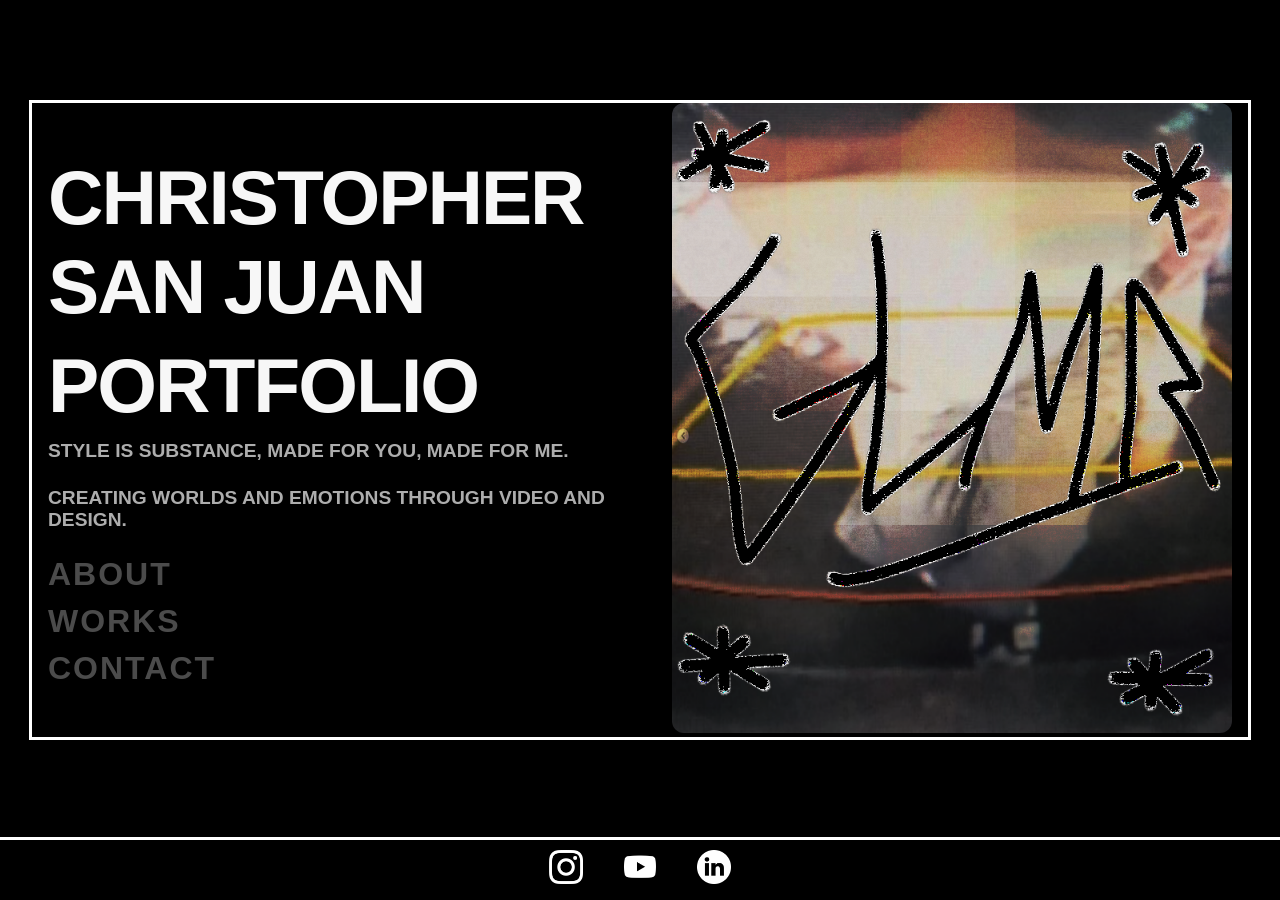
<file: index.html>
<!DOCTYPE html>
<html lang="en">
<head>
    <meta charset="utf-8">
    <meta name="viewport" content="width=device-width, initial-scale=1.0">
    <title>CHRISTOPHER SAN JUAN</title>
    <link rel="stylesheet" href="style.css">
</head>
<body class="home-page">

    <div class="main-wrapper">
        <div class="home-container">

            <div class="home-left">
                <h1 class="portfolio-title">CHRISTOPHER SAN JUAN</h1>
                <h1 class="portfolio-title">PORTFOLIO</h1>
                <div class="home-menu">
                    <p>Style is Substance, made for you, made for me.</p>
                    <p>Creating worlds and emotions through video and design.</p>
                    <a href="about.html" class="menu-item">ABOUT</a>
                    <a href="works.html" class="menu-item">WORKS</a>
                    <a href="contact.html" class="menu-item">CONTACT</a>
                </div>
            </div>

            <div class="home-right">
                <img src="pagemain.PNG" alt="Featured Work" class="home-img">
            </div>

        </div>
    </div>
<footer class="main-footer">
    <nav class="footer-nav">
        <a href="https://www.instagram.com/glm3r/" class="nav-link" target="_blank">
            <img src="instagram_icon.png" alt="Instagram">
        </a>
        <a href="https://www.youtube.com/watch?v=BK6sW2XF1mU" class="nav-link" target="_blank">
            <img src="youtube_icon.png" alt="YouTube">
        </a>
        <a href="https://www.linkedin.com/in/christopher-san-juan-060a56270/" class="nav-link" target="_blank">
            <img src="linkedin_icon.png" alt="LinkedIn">
        </a>
    </nav>
</footer>
</body>
</html>
</file>
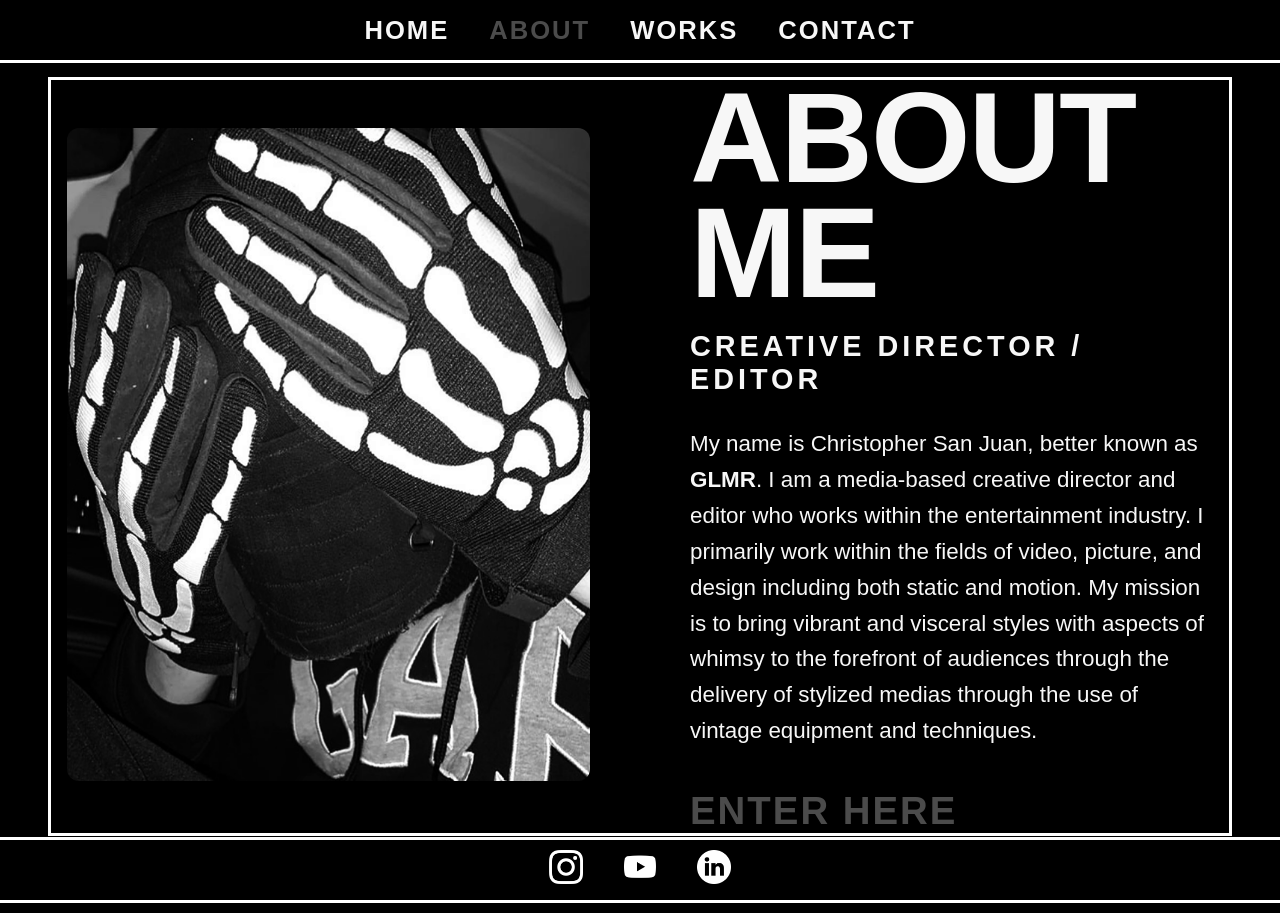
<file: about.html>
<!DOCTYPE html>
<html lang="en">
<head>
    <meta charset="utf-8">
    <meta name="viewport" content="width=device-width, initial-scale=1.0">
    <title>ABOUT | CHRISTOPHER SAN JUAN</title>
    <link rel="stylesheet" href="style.css">
</head>
<body class="about-page">

    <header class="main-header">
        <nav class="navbar">
            <a href="index.html" class="nav-link">HOME</a>
            <a href="about.html" class="nav-link active">ABOUT</a>
            <a href="works.html" class="nav-link">WORKS</a>
            <a href="contact.html" class="nav-link">CONTACT</a>
        </nav>
    </header>

    <div class="main-wrapper">
        <div class="home-container">

            <div class="home-right">
                <img src="mainphoto.PNG" alt="About Me" class="home-img">
            </div>

            <div class="home-left">
                <h1 class="portfolio-title">ABOUT ME</h1>
                <p class="subtitle">CREATIVE DIRECTOR / EDITOR</p>
                <div class="description">
                    <p>My name is Christopher San Juan, better known as <b>GLMR</b>. I am a media-based creative director and editor who works within the entertainment industry. I primarily work within the fields of video, picture, and design including both static and motion. My mission is to bring vibrant and visceral styles with aspects of whimsy to the forefront of audiences through the delivery of stylized medias through the use of vintage equipment and techniques.</p>
                </div>
                <div class="home-menu-about">
                    <a href="works.html" class="menu-item">ENTER HERE</a>
                </div>
            </div>

        </div>
    </div>
<footer class="main-footer">
    <nav class="footer-nav">
        <a href="https://www.instagram.com/glm3r/" class="nav-link" target="_blank">
            <img src="instagram_icon.png" alt="Instagram">
        </a>
        <a href="https://www.youtube.com/watch?v=BK6sW2XF1mU" class="nav-link" target="_blank">
            <img src="youtube_icon.png" alt="YouTube">
        </a>
        <a href="https://www.linkedin.com/in/christopher-san-juan-060a56270/" class="nav-link" target="_blank">
            <img src="linkedin_icon.png" alt="LinkedIn">
        </a>
    </nav>
</footer>
</body>
</html>
</file>
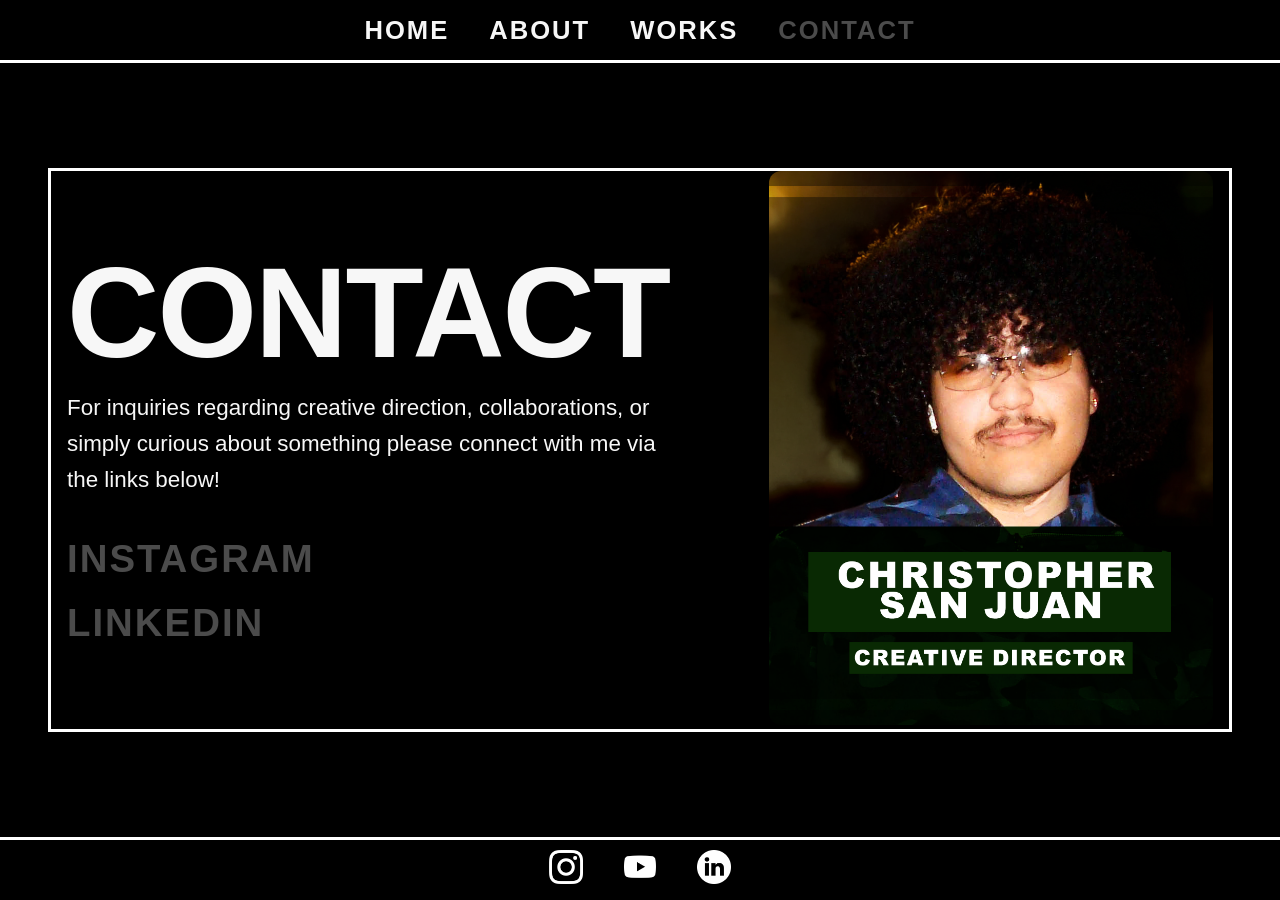
<file: contact.html>
<!DOCTYPE html>
<html lang="en">
<head>
    <meta charset="utf-8">
    <meta name="viewport" content="width=device-width, initial-scale=1.0">
    <title>CONTACT | CHRISTOPHER SAN JUAN</title>
    <link rel="stylesheet" href="style.css">
</head>
<body class="contact-page">

    <header class="main-header">
        <nav class="navbar">
            <a href="index.html" class="nav-link">HOME</a>
            <a href="about.html" class="nav-link">ABOUT</a>
            <a href="works.html" class="nav-link">WORKS</a>
            <a href="contact.html" class="nav-link active">CONTACT</a>
        </nav>
    </header>

<div class="main-wrapper">
    <div class="home-container">

        <div class="home-left">
            <h1 class="portfolio-title">CONTACT</h1>
           <div class="description">
    <p>For inquiries regarding creative direction, collaborations, or simply curious about something please connect with me via the links below!</p>
</div>
<div class="home-menu-about">
    <a href="https://www.instagram.com/glm3r/" class="menu-item" target="_blank">INSTAGRAM</a>
    <a href="https://www.linkedin.com/in/christopher-san-juan-060a56270/" class="menu-item" target="_blank">LINKEDIN</a>

</div>
        </div>

        <div class="home-right">
            <img src="about_me.PNG" alt="CHRISTOPHER SAN JUAN" class="home-img">
        </div>

    </div>
</div>
<footer class="main-footer">
    <nav class="footer-nav">
        <a href="https://www.instagram.com/glm3r/" class="nav-link" target="_blank">
            <img src="instagram_icon.png" alt="Instagram">
        </a>
        <a href="https://www.youtube.com/watch?v=BK6sW2XF1mU" class="nav-link" target="_blank">
            <img src="youtube_icon.png" alt="YouTube">
        </a>
        <a href="https://www.linkedin.com/in/christopher-san-juan-060a56270/" class="nav-link" target="_blank">
            <img src="linkedin_icon.png" alt="LinkedIn">
        </a>
    </nav>
</footer>
</body>
</html>
</file>
<file: style.css>
/* VAR STUFF FROM GOOGLE SITES + WEBFLOW */
:root {
    --bg: #000000;
    --text: #f7f7f7;
    --nav-height: 60px;
    --radius: 12px;
    --gap-sm: 16px;
    --gap-md: 40px;
    --gap-lg: 80px;
    --pad-page: 0 16px;
    --pad-mobile: 0 12px;
}

/* WIZARD SYNTAX, APPLIES ETHE BOX N STUFF TO EVERYTHING FIRST BEFORE OVERWRITES - SAW FROM STACK OVERFLOW FOR FUTURE REF*/
*, *::before, *::after {
    box-sizing: border-box;
    margin: 0;
    padding: 0;
}

html {
    scroll-behavior: smooth;
}

/* BASIC BODY */
body {
    background-color: var(--bg);
    color: var(--text);
    font-family: sans-serif;
    font-weight: bold;
    text-align: center;
    display: flex;
    flex-direction: column;
    align-items: center;
    min-height: 100vh;
    padding-top: var(--nav-height);
    padding-bottom: var(--nav-height);
}

/* HEADER & FOOTER NAV STUFF */
.main-header {
    width: 100%;
    position: fixed;
    top: 0;
    left: 0;
    z-index: 1000;
    background-color: rgba(0, 0, 0, 0.9);
    backdrop-filter: blur(10px);
}

.main-footer {
    width: 100%;
    position: fixed;
    bottom: 0;
    left: 0;
    z-index: 1000;
    background-color: rgba(0, 0, 0, 0.9);
    backdrop-filter: blur(10px);
    margin-top: 20px;
}

.navbar,
.footer-nav {
    display: flex;
    justify-content: center;
    align-items: center;
    gap: clamp(var(--gap-sm), 4vw, var(--gap-md));
    padding: 8px 16px;
    flex-wrap: nowrap;
    height: var(--nav-height);
    width: 100%;
}

.footer-nav img {
    width: 34px;
    height: 34px;
    filter: invert(1);
}

.nav-link {
    text-decoration: none;
    color: var(--text);
    font-size: clamp(0.75rem, 2vw, 2rem);
    letter-spacing: clamp(0px, 0.3vw, 2px);
    text-transform: uppercase;
    transition: 0.3s;
    white-space: nowrap;
}

.nav-link:hover {
    opacity: 0.5;
    transform: translateY(-2px);
}

.nav-link.active {
    opacity: 0.3;
}

/* WRAPPER */
.main-wrapper {
    width: 100%;
    display: flex;
    flex-direction: column;
    align-items: center;
    margin: auto;
    padding: 30px 0;
}

/* TYPOGRAPHY */
h1 {
    font-size: clamp(2.5rem, 10vw, 8rem);
    text-transform: uppercase;
    margin: 0 0 20px 0;
}

h2 {
    text-transform: uppercase;
    margin-bottom: 10px;
}

/* HOME PAGE INHERITANCE HELL */
body.home-page {
    padding-top: 0;
    justify-content: center;
}

.home-container {
    display: flex;
    flex-direction: row;
    align-items: center;
    justify-content: center;
    gap: clamp(24px, 5vw, var(--gap-lg));
    width: 95%;
    max-width: 1900px;
    margin: auto;
    padding: var(--pad-page);
}

.home-left {
    flex: 1;
    text-align: left;
}

.home-right {
    flex: 1;
}

.portfolio-title {
    font-size: clamp(2rem, 6vw, 7rem);
    margin-bottom: 10px;
    letter-spacing: -2px;
}

.home-menu {
    display: flex;
    flex-direction: column;
    padding-top: 0;
    gap: 10px;
}

.home-menu-about {
    display: flex;
    align-items: left;
    flex-direction: column;
    padding-top: 30px;
    gap: 10px;
}

.home-menu p {
    font-weight: bold;
    opacity: 0.7;
    text-transform: uppercase;
    font-size: clamp(1rem, 1.5vw, 1.5rem);
    margin-bottom: 15px;
}

.menu-item {
    text-decoration: none;
    color: var(--text);
    font-size: clamp(1rem, 2.5vw, 2.5rem);
    letter-spacing: 2px;
    transition: 0.3s;
    opacity: 0.3;
}

.menu-item:hover {
    opacity: 1;
    transform: translateY(-3px);
}

.home-img {
    width: 100%;
    height: auto;
    aspect-ratio: 4 / 5;
    object-fit: cover;
    border-radius: var(--radius);
    max-height: 70vh;
}

/* ABOUT PAGE */
body.about-page {
    justify-content: flex-start;
}

.about-page .main-wrapper {
    padding: 20px;
    width: 100%;
    overflow: hidden;
}

.about-page .home-container {
    max-width: 1800px;
    width: 95%;
    gap: 100px;
}

.about-page .home-img {
    max-height: 85vh;
    aspect-ratio: 4 / 5;
    border-radius: var(--radius);
    pointer-events: none;
}

.about-page .portfolio-title {
    font-size: clamp(3rem, 10vw, 9rem);
    line-height: 0.9;
    margin-bottom: 20px;
}

.about-page .subtitle {
    font-size: clamp(1rem, 2.5vw, 1.8rem);
    letter-spacing: 4px;
    margin-bottom: 30px;
}

.about-page .description p {
    font-size: clamp(0.9rem, 2vw, 1.4rem);
    line-height: 1.6;
    font-weight: normal;
    max-width: 900px;
}

.about-page .menu-item {
    font-size: clamp(1.2rem, 3vw, 2.5rem);
    margin-top: 10px;
}

.about-page .button-grid {
    grid-template-columns: 1fr 1fr;
    max-width: 600px;
    margin-top: 40px;
}

/* WORKS PAGE STUFF*/
body.works-page {
    justify-content: flex-start;
}

body.works-page h1 {
    font-size: clamp(4rem, 8vw, 8rem);
    margin-top: 40px;
    margin-bottom: 0;
}

.works-split {
    display: flex;
    flex-direction: column;
    gap: 120px;
    max-width: 1600px;
    width: 95%;
    margin: 60px auto;
}

.split-item {
    display: flex;
    flex-direction: row;
    align-items: center;
    justify-content: space-between;
    width: 100%;
}

.split-item .img-container:hover .ticker { 
    opacity: 1; 
}

.split-item .img-container:hover img { 
    transform: scale(1.05); 
}

.works-info {
    flex: 1;
    text-align: left;
    padding-right: 60px;
}

.works-info .project-title {
    font-size: clamp(1.8rem, 5vw, 5rem);
    margin: 0;
    line-height: 1;
    text-transform: uppercase;
}

.split-item .img-container {
    flex: 2;
    max-width: 1000px;
}

.split-item img {
    aspect-ratio: 16 / 9;
    width: 100%;
    height: auto;
    object-fit: cover;
    border-radius: var(--radius);
    transition: transform 0.3s;
}

/* PROJECT PAGES THINGS */
body.project-page {
    justify-content: flex-start;
}

.project-container {
    display: flex;
    flex-direction: row;
    align-items: flex-start;
    justify-content: center;
    gap: 60px;
    width: 90%;
    max-width: 1400px;
    margin: 30px auto;
    text-align: left;
}

.project-visuals {
    flex: 2;
    display: flex;
    flex-direction: column;
    gap: 30px;
}

.project-info {
    flex: 1;
    position: sticky;
    top: calc(var(--nav-height) + 20px);
}

.project-info h1 {
    text-align: left;
    font-size: clamp(2rem, 5vw, 4rem);
}

.project-info p {
    font-weight: normal;
    line-height: 1.5;
    margin-bottom: 20px;
}

.project-visuals video,
.project-visuals .gallery-item img {
    width: 100%;
    height: auto;
    border-radius: var(--radius);
    display: block;
}

.project-visuals .gallery-item img {
    aspect-ratio: unset;
}

/* CONTACT PAGE */
body.contact-page {
    justify-content: flex-start;
}

.contact-page .main-wrapper {
    padding: 20px;
    width: 100%;
    overflow: hidden;
}

.contact-page .home-container {
    max-width: 1800px;
    width: 95%;
    gap: 100px;
}

.contact-page .home-img {
    max-height: 85vh;
    aspect-ratio: 4 / 5;
    border-radius: var(--radius);
    pointer-events: none;
}

.contact-page .portfolio-title {
    font-size: clamp(3rem, 10vw, 9rem);
    line-height: 0.9;
    margin-bottom: 20px;
    
    
}


.contact-page .subtitle {
    font-size: clamp(1rem, 2.5vw, 1.8rem);
    letter-spacing: 4px;
    margin-bottom: 30px;
}

.contact-page .description p {
    font-size: clamp(0.9rem, 2vw, 1.4rem);
    line-height: 1.6;
    font-weight: normal;
    max-width: 900px;
}

.contact-page .description a {
    color: var(--text);
    text-decoration: none;
    transition: 0.3s;
}


/* a: IS FOR LINK BUTTON STUFF (FOR FUTURE REF) */
.contact-page .description a:hover {
    opacity: 0.5;
}

.contact-page .menu-item {
    font-size: clamp(1.2rem, 3vw, 2.5rem);
    margin-top: 10px;
}

/* GALLERY GRID */
.gallery {
    display: grid;
    grid-template-columns: repeat(3, 1fr);
    grid-gap: 20px;
    margin: 20px auto;
    width: 98%;
    max-width: 1800px;
}

.gallery-item {
    display: flex;
    flex-direction: column;
    align-items: center;
}

.img-container {
    position: relative;
    width: 100%;
    overflow: hidden;
    border-radius: var(--radius);
}

.gallery-item img {
    width: 100%;
    height: auto;
    aspect-ratio: 4 / 2;
    object-fit: cover;
    display: block;
    transition: 0.3s;
}

.project-title {
    margin-top: 15px;
    font-size: clamp(0.85rem, 2vw, 1.5rem);
    text-transform: uppercase;
    color: var(--text);
}

/* TICKER THING FROM YOUTUBE */
.ticker {
    position: absolute;
    width: 100%;
    background: rgba(255, 255, 255, 0.15);
    color: white;
    white-space: nowrap;
    padding: 8px 0;
    z-index: 2;
    opacity: 0;
    transition: opacity 0.3s;
    pointer-events: none;
}

.ticker-top { 
    top: 0; 
}

.ticker-bottom {
     bottom: 0; 
    }

.gallery-item:hover .ticker,
.gallery-item:hover img { 
    opacity: 1; 
}
.gallery-item:hover img {
     transform: scale(1.05); opacity: 1; 
    }

.ticker span { 
    display: inline-block; padding-left: 20px; 
}

.ticker-top span { 
    animation: scroll-left  10s linear infinite;
}
.ticker-bottom span {
    animation: scroll-right 10s linear infinite; 
}

/* IDK HOW BUT THE VID WORKS WOOOOO*/
@keyframes scroll-left { 
    0% {transform: translateX(0);} 
    100% {transform: translateX(-50%);}
}

@keyframes scroll-right { 
    0% {transform: translateX(-50%);} 
    100% {transform: translateX(0);}
}

/* BUTTONS STUFF THAT SHOULD PROB BE FIXED UHHHH LAETER */
.button-grid {
    display: grid;
    grid-template-columns: 1fr;
    width: 90%;
    max-width: 400px;
    margin: 0px auto 0 auto;
    gap: 20px;
}

.button-grid.two-col {
    grid-template-columns: 1fr 1fr;
    max-width: 600px;
}

.button {
    text-decoration: none;
    color: var(--text);
    font-weight: bold;
    font-size: clamp(1rem, 3vw, 24px);
    background-color: #222222;
    padding: 15px 0;
    width: 100%;
    border-radius: var(--radius);
    transition: 0.2s;
    cursor: pointer;
    display: block;
}

.button:hover {
    background-color: #333333;
    transform: translateY(-3px);
}

.project-page .button {
    background-color: var(--text);
    color: var(--bg);
}

.project-page .button:hover {
    background-color: #cccccc;
}

/* LIGHTBOX STUFF SHOUTS OUT W3 AND YOUTUBE   */
#lightbox {
    border: none;
    background: transparent;
    max-width: 90vw;
    max-height: 90vh;
    outline: none;
    margin: auto;
    padding: 0;
    position: fixed;
    top: 50%;
    left: 50%;
    transform: translate(-50%, -50%);
}

#lightbox img {
    width: 100%;
    height: auto;
    border-radius: var(--radius);
    display: block;
}

#lightbox::backdrop {
    background-color: rgba(0, 0, 0, 0.9);
    backdrop-filter: blur(5px);
}

/* ADDING LINES AROUND  */
.home-container,
.works-split,
.split-item,
.project-container,
.project-visuals,
.project-info,
.gallery,
.navbar,
.main-footer,
.footer-nav {
    outline: 3px solid white;
}

/* MOBILE SETUP FROM GSTIES AND FLOW  */
@media (max-width: 600px) {
    :root {
        --nav-height: 50px;
    }

    .navbar,
    .footer-nav {
        gap: 8px;
        padding: 0 10px;
    }

    .nav-link {
        font-size: clamp(0.65rem, 3.2vw, 0.95rem);
        letter-spacing: 0;
    }

    .gallery {
        grid-template-columns: 1fr;
        padding: var(--pad-mobile);
        grid-gap: 12px;
    }

    .home-container {
        gap: 24px;
        padding: var(--pad-page);
    }

    .home-img {
        max-height: 55vw;
        aspect-ratio: 4 / 3;
    }

    .main-wrapper {
        padding: 20px 0;
    }

    .about-page .main-wrapper,
    .contact-page .main-wrapper {
        padding: 16px;
    }

    .about-page .home-container,
    .contact-page .home-container {
        flex-direction: column;
        gap: 20px;
        padding: var(--pad-mobile);
    }

    .about-page .home-img,
    .contact-page .home-img {
        max-height: 60vw;
        aspect-ratio: 4 / 3;
        width: 100%;
    }

    .about-page .home-left,
    .contact-page .home-left {
        text-align: center;
        width: 100%;
    }

    .about-page .portfolio-title,
    .contact-page .portfolio-title {
        font-size: clamp(2rem, 10vw, 4rem);
    }

    .about-page .subtitle,
    .contact-page .subtitle {
        font-size: clamp(0.8rem, 3vw, 1rem);
        letter-spacing: 1px;
        margin-bottom: 16px;
    }

    .about-page .description p,
    .contact-page .description p {
        font-size: clamp(0.85rem, 3.5vw, 1rem);
        max-width: 100%;
    }
    

    .works-split {
        gap: 50px;
        width: 100%;
        padding: var(--pad-mobile);
    }

    .project-container {
        gap: 20px;
        width: 100%;
        padding: var(--pad-page);
    }

    .button-grid {
        width: 95%;
        padding: var(--pad-mobile);
    }

    .button {
        padding: 14px 0;
        font-size: clamp(0.9rem, 3.5vw, 1rem);
    }
}
</file>
